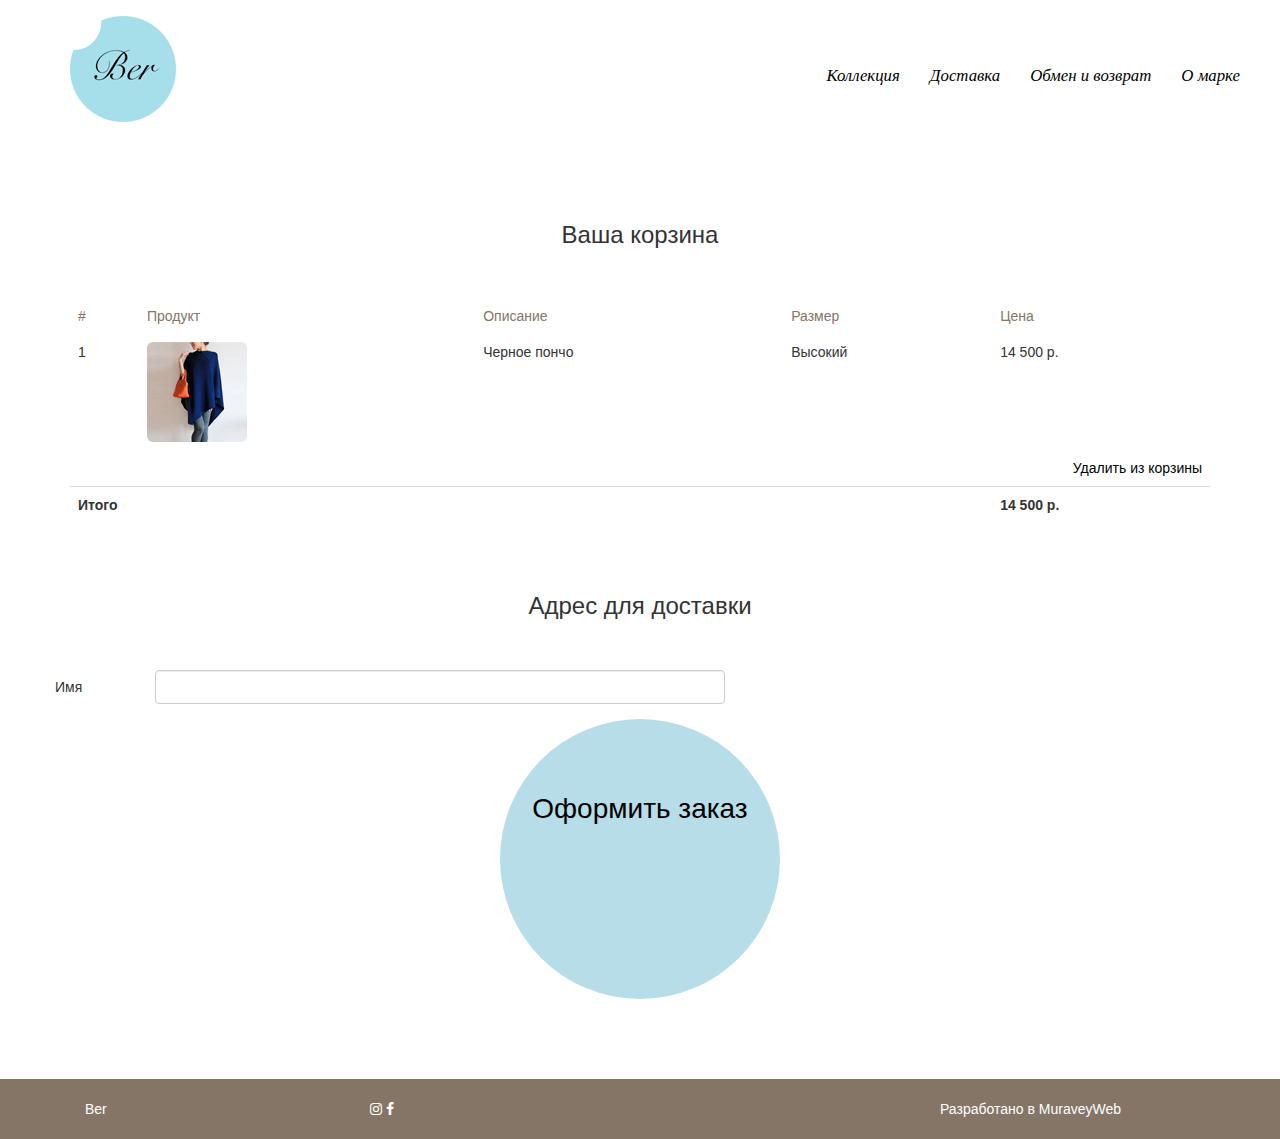
<file: cart.html>
<!DOCTYPE html>
<html>
<head>
    <meta charset="utf-8">
    <meta name="viewport" class="width=device-width, initial-scale=1">
    <title>Ber</title>
    <link rel="stylesheet" href="assets/bootstrap.css" type="text/css" media="all"  />
    <link rel="stylesheet" href="assets/theme.css" type="text/css" media="all"  />
    <link href="http://netdna.bootstrapcdn.com/font-awesome/4.1.0/css/font-awesome.min.css" rel="stylesheet">

</head>
<body>
<header class="navbar">
    <div class="container">
        <div class="navbar-header">
            <button type="button" class="navbar-toggle" data-toggle="collapse" data-target="#nav-collapse">
                <span class="sr-only">Toggle navigation</span>
                <span class="icon-bar"></span>
                <span class="icon-bar"></span>
                <span class="icon-bar"></span>
            </button>
            <a class="navbar-brand" href=""><img src="assets/logo.png" height="106" width="106"></a>
        </div>
        <nav class="collapse navbar-collapse" id="nav-collapse" role="navigation">
            <div class="container"> <ul class="nav navbar-nav navbar-right">
                <li><a href="">Коллекция</a></li>
                <li><a href="">Доставка</a></li>
                <li><a href="">Обмен и возврат</a></li>
                <li><a href="">О марке</a></li>
            </ul>
            </div>

        </nav>
    </div>
</header>
<div class="container">
    <h3 class="section text-center">Ваша корзина</h3>
    <table class="table">
        <thead>
        <tr>
            <th>#</th>
            <th>Продукт</th>
            <th>Описание</th>
            <th>Размер</th>
            <th>Цена</th>
        </tr>
        </thead>
        <tbody>
        <tr>
            <th>1</th>
            <th><img src="assets/cartItem.jpg" class="img-rounded"></th>
            <th>Черное пончо</th>
            <th>Высокий</th>
            <th>14 500 р.</th>
        </tr>
        <tr>
            <th colspan="5" class="text-right text-muted delete"><a href="">Удалить из корзины</a> </th>
        </tr>
        </tbody>
        <tfoot>
        <tr>
            <th colspan="4" >Итого</th>
            <th>14 500 р.</th>
        </tr>
        </tfoot>
    </table>
    <!--Форма с адресом-->
    <div class="row">
        <h3 class="text-center section">Адрес для доставки</h3>
        <form class="form-horizontal">
            <div class="form-group">
                <div class="col-sm-1">
                    <label class="control-label">Имя</label>
                </div>
                <div class="col-sm-6">
                    <input class="form-control" type="text">
                </div>
            </div>
        </form>
    </div>
    <!--Конец формы-->
    <a href="">
        <div class="skyCircle text-center row">
            Оформить заказ
        </div>
    </a>
</div>
<footer>
    <div class="container">
        <div class="col-sm-3"> Ber</div>
        <div class="col-sm-3">
            <a href=""><i class="fa fa-instagram"></i></a>
            <a href=""> <i class="fa fa-facebook"></i></a>
        </div>
        <div class="col-sm-offset-1 col-sm-3 pull-right">Разработано в <a href="http://www.muraveyweb.ru">MuraveyWeb</a></div>
    </div>

</footer>
</body>


<script src="//ajax.googleapis.com/ajax/libs/jquery/2.0.3/jquery.min.js"></script>
<script src="http://netdna.bootstrapcdn.com/bootstrap/3.0.0/js/bootstrap.min.js"></script>
<!--<script src="{{ asset('bundles/ant/js/bootstrap.min.js') }}" type="text/javascript"></script>-->
</html>
</file>
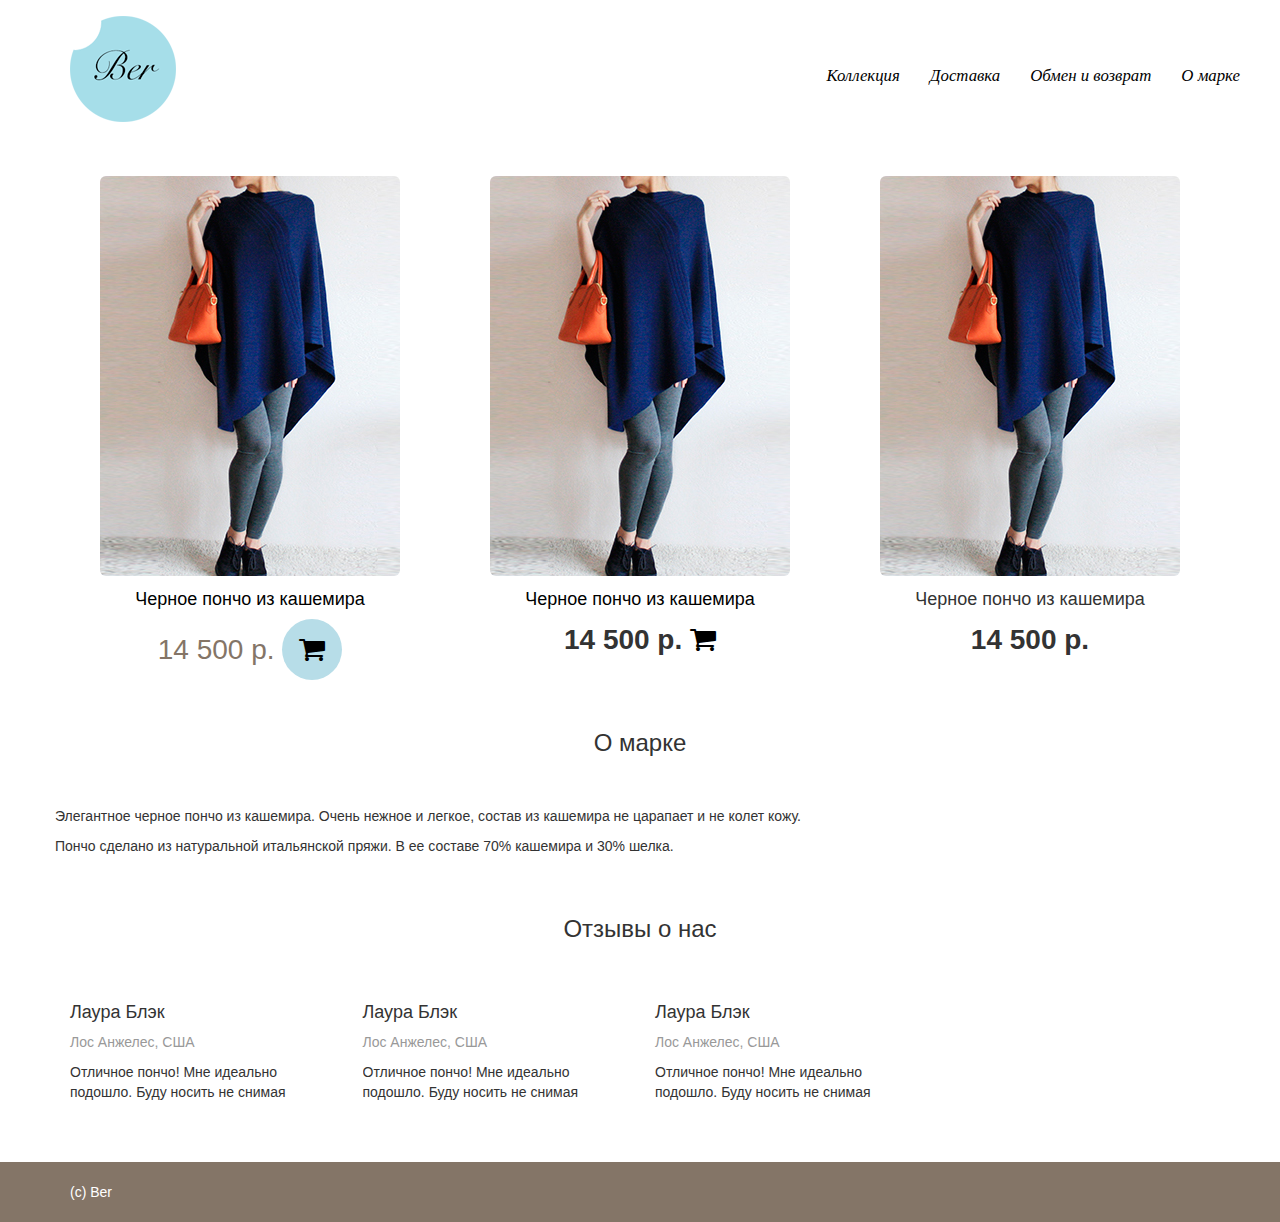
<file: catalog.html>
<!DOCTYPE html>
<html>
<head>
    <meta charset="utf-8">
    <meta name="viewport" class="width=device-width, initial-scale=1">
    <title>Ber</title>
    <link rel="stylesheet" href="assets/bootstrap.css" type="text/css" media="all"  />
    <link rel="stylesheet" href="assets/theme.css" type="text/css" media="all"  />
    <link href="http://netdna.bootstrapcdn.com/font-awesome/4.1.0/css/font-awesome.min.css" rel="stylesheet">

</head>
<body>
<header class="navbar">
    <div class="container">
        <div class="navbar-header">
            <button type="button" class="navbar-toggle" data-toggle="collapse" data-target="#nav-collapse">
                <span class="sr-only">Toggle navigation</span>
                <span class="icon-bar"></span>
                <span class="icon-bar"></span>
                <span class="icon-bar"></span>
            </button>
            <a class="navbar-brand" href=""><img src="assets/logo.png" height="106" width="106"></a>
        </div>
        <nav class="collapse navbar-collapse" id="nav-collapse" role="navigation">
            <div class="container"> <ul class="nav navbar-nav navbar-right">
                <li><a href="">Коллекция</a></li>
                <li><a href="">Доставка</a></li>
                <li><a href="">Обмен и возврат</a></li>
                <li><a href="">О марке</a></li>
            </ul>
            </div>

        </nav>
    </div>
</header>
<div class="container">
<div class="row">
    <div class="col-xs-12 col-sm-12 col-md-4 text-center">
        <div>
            <a href=""><img  class="img-thumbnail"  src="assets/item.jpg"/>
            </a>
        </div>
        <div>
            <a href="">
                <h4>Черное пончо из кашемира</h4>
                </a>
            <div class="priceList">
                14 500 р.
            <a href="" class="cart"><i class="fa fa-shopping-cart"></i></a></div>
        </div>
    </div>
    <div class="col-xs-12 col-sm-12 col-md-4  text-center">
        <div class="">
            <a href="" class=""><img class="img-thumbnail" src="assets/item.jpg"/>
            </a>
        </div>
        <div>
            <a href=""> <h4>Черное пончо из кашемира</h4></a>
            <div class="price">
                14 500 р.
            <a href=""><i class="fa fa-shopping-cart"></i></a></div>
        </div>
    </div>
    <div class="col-xs-12 col-sm-12 col-md-4  text-center">
        <div>
            <a href=""><img  class="img-thumbnail"  src="assets/item.jpg"/>
            </a>
        </div>
        <div class="media-heading">
            <h4>Черное пончо из кашемира</h4>
            <div class="price">
                14 500 р.
            <a href=""><span class="glyphicons glyphicons-shopping-cart"></span></a></div>
        </div>
    </div>
</div>
    <div class="row">
        <h3 class="text-center section">О марке</h3>
        <p>Элегантное черное пончо из кашемира. Очень нежное и легкое, состав из кашемира не царапает и не колет кожу.</p>
        <p>Пончо сделано из натуральной итальянской пряжи. В ее составе 70% кашемира и 30% шелка.</p>
    </div>

    <div class="row">
        <h3 class="text-center section">Отзывы о нас</h3>
        <div class="col-sm-3">
            <h4>Лаура Блэк</h4>
            <p class="text-muted">Лос Анжелес, США</p>
            <div class="media-body"><p>
                Отличное пончо! Мне идеально подошло. Буду носить не снимая
            </p>
            </div>
        </div>
        <div class="col-sm-3">
            <h4>Лаура Блэк</h4>
            <p class="text-muted">Лос Анжелес, США</p>
            <div class="media-body"><p>
                Отличное пончо! Мне идеально подошло. Буду носить не снимая
            </p>
            </div>
        </div>
        <div class="col-sm-3">
            <h4>Лаура Блэк</h4>
            <p class="text-muted">Лос Анжелес, США</p>
            <div class="media-body"><p>
                Отличное пончо! Мне идеально подошло. Буду носить не снимая
            </p>
            </div>
        </div>
    </div>

    </div>
<footer>
    <div class="container">(c) Ber
    </div>
</footer>
</body>


<script src="//ajax.googleapis.com/ajax/libs/jquery/2.0.3/jquery.min.js"></script>
<script src="http://netdna.bootstrapcdn.com/bootstrap/3.0.0/js/bootstrap.min.js"></script>
<!--<script src="{{ asset('bundles/ant/js/bootstrap.min.js') }}" type="text/javascript"></script>-->
</html>
</file>
<file: assets/theme.css>
body {
    font-family: "Helvetica Neue Light", "Helvetica", "Tahoma", "Arial";
}

a {
    color: #000000;
    text-decoration: none;
}
a:hover,
a:focus {
    color: #847567;
    text-decoration: none;
}
a:focus {
    outline: thin dotted;
    outline: 5px auto -webkit-focus-ring-color;
    outline-offset: -2px;
}

h3, h2, h4 {
    font-family: "Helvetica Neue Light", "Helvetica", "Tahoma", "Arial";
font-weight: 300;
}

.section {
    margin: 50px 0;
}

.sky {
    color: #b7dde8;
}

.teaMilk {
    color: #847567;
}

.circleBlock div a img {
    height: 150px;
    width: 150px;
    border-radius: 50%;
    -webkit-border-radius: 50%;
    -moz-border-radius: 50%;
    text-align: center;
}
.circleBlock div a:hover img {
    border: #b7dde8 solid 10px;
}

.activeColor {
    border: #b7dde8 solid 10px;
}

.circleDate {
    height: 280px;
    width: 280px;
    -webkit-border-radius: 50%;
    -moz-border-radius: 50%;
    border-radius: 50%;
    border: #847567 solid 1px;
    background-color: #fff;
    text-align: center;
    font-size: 2em;
    color: #847567;
    font-family:"Garamond", "Times New Roman";
    font-style: italic;
    margin: 0 auto 30px;
    line-height: 170px;

}
.circle {
    height: 150px;
    width: 150px;
    background-color: #fff;
    border: solid 1px;
    -webkit-border-radius: 50%;
    -moz-border-radius: 50%;
    border-radius: 50%;
    text-align: center;
    margin: 0 auto;
    display: block;
    line-height: 130px;
}
.circleBlock {
    display: flex;
}

.circleBlock div {
    height: 150px;
    width: 150px;
    margin: 0 auto;
    display: block;
}


.secondLine {
    line-height: 0;
}

.circleBlock a {
    font-size: 1.5em;
    color: #847567;
    font-family: "GARAMOND PRO", "Times New Roman";
    font-style: italic;
    font-weight: 300;
    display: flex;
    height: 150px;
    width: 150px;

}

.box {
    display: flex;
    height: 150px;
    width: 150px;
    margin: 0 auto;
}

.circle:hover {
    background-color: #847567;
    color: #ffffff;
}
.circle:hover a {
    color: #ffffff;
}

.skyCircle {
    height: 280px;
    width: 280px;
    border-radius: 50%;
    -moz-border-radius: 50%;
    -webkit-border-radius: 50%;
    background-color: #b7dde8;
    margin: 0 auto 30px;
    display: block;
    font-size: 2em;
    line-height: 180px;
}

.price {
    font-weight: 700;
    font-size: 2em;
}

.priceList {
    font-weight: 300;
    font-size: 2em;
color: #847567;
}

.base {
    margin-top: 200px;
}
.navbar-nav {
    font-size: 1.2em;
    font-family: "Garamond", "Times New Roman";
    font-style: italic;
    line-height: 100px;
    margin: 50px;
}

.navbar-nav li a:hover {
background: #ffffff;
    color: #847567;
}

.carousel-control.left {
    background-image: none;
}
.carousel-control.right {
    right: 0;
    left: auto;
    background-image: none;
}

.carousel-caption {
    position: absolute;
    right: 50%;
    top: 30%;
    left: 10%;
    z-index: 10;
    padding-top: 20px;
    padding-bottom: 20px;
    color: #847567;
    text-align: left;
font-size: 3em;
    text-shadow: none;
    font-weight: 300;

}

footer {
    margin: 50px 0 0;
    background-color: #847567;
    color: #ffffff;
    padding: 20px 0;
}

footer a {
    color: #ffffff;
}

.img-thumbnail {
    border-radius: 10px;
    border: 0 solid;
}

.cart {
    border-radius: 50%;
    background-color: #b7dde8;
    height: 30px;
    width: 30px;
    margin: 0 auto;
    color: #000000;
    padding: 15px;
    line-height: 60px;
}

.cart i {
    width: 30px;
    height: 30px;
}

label {
 font-weight: normal;
}

.table tbody tr th, .table thead tr th {
    border: 0;
}

.table thead tr th {
    color: #847567;
    font-weight: 300;
}
.table tbody tr th {
    font-weight: 300;
}
</file>
